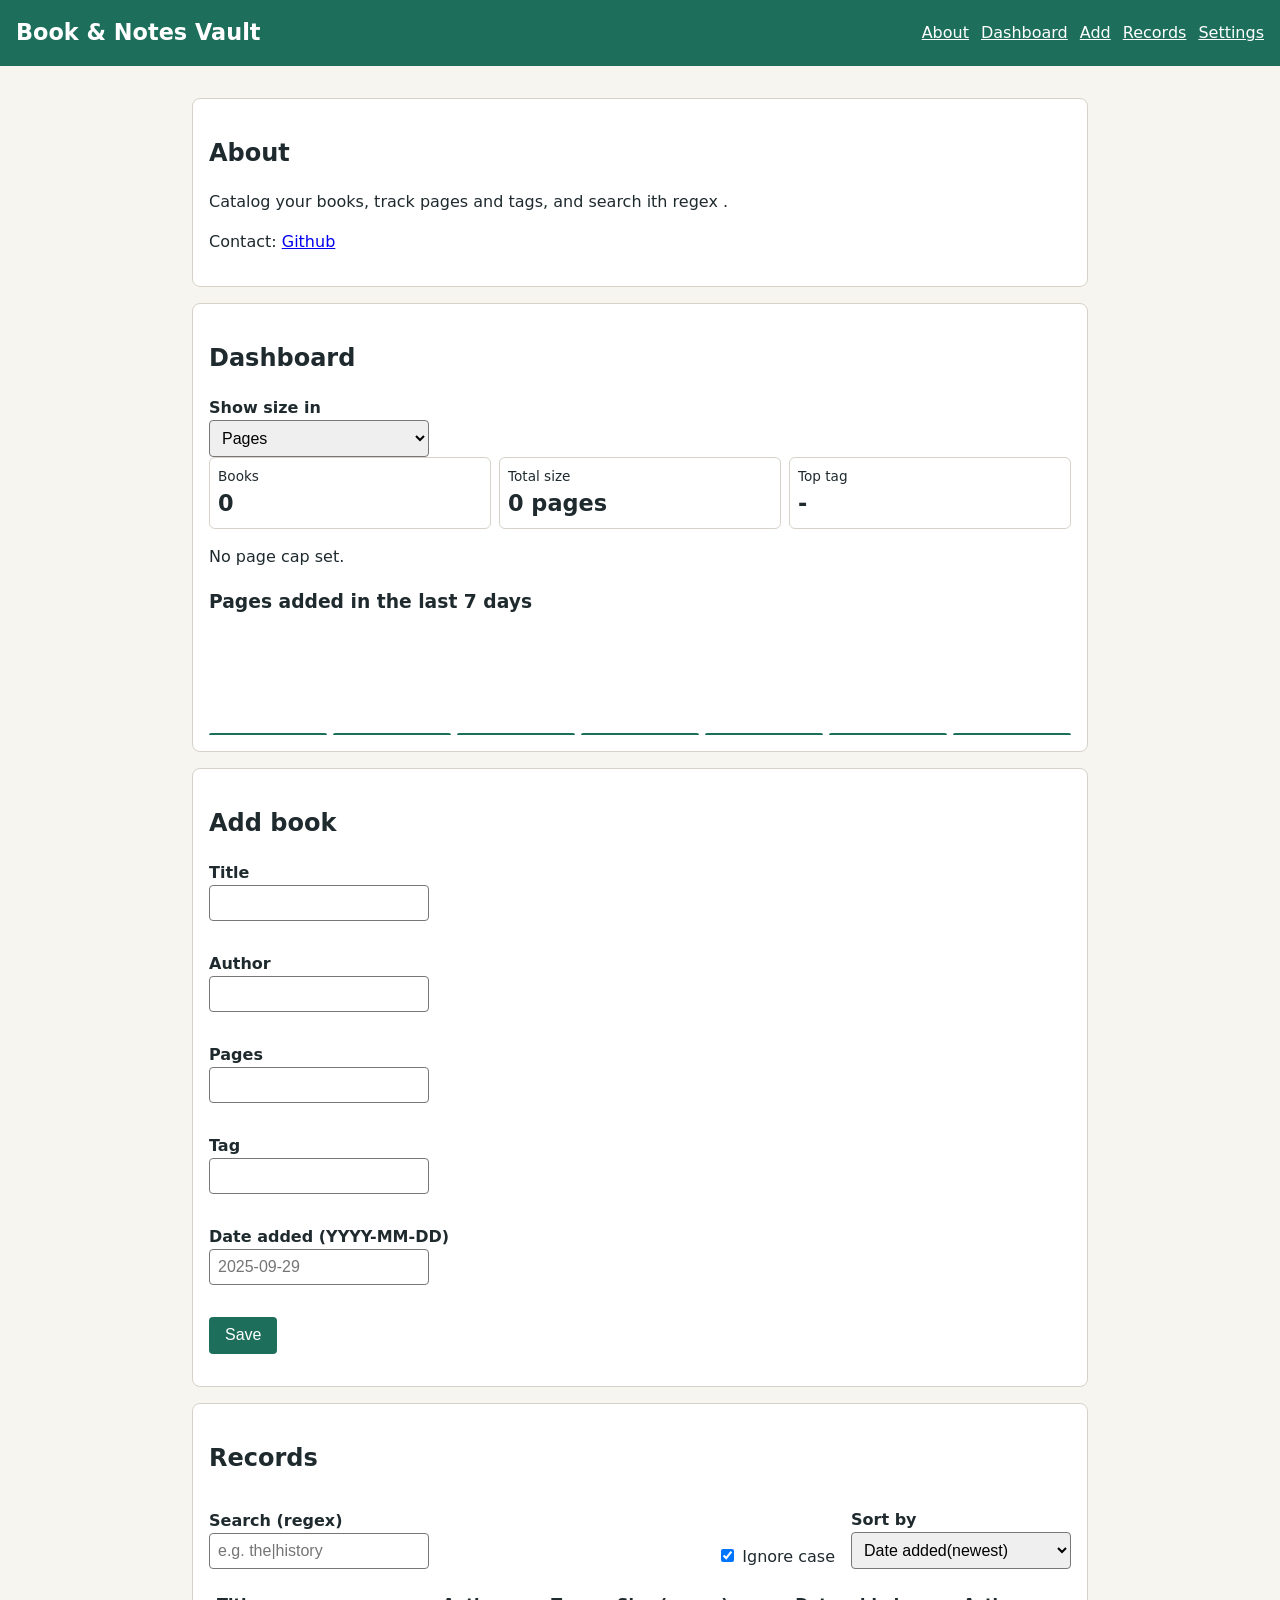
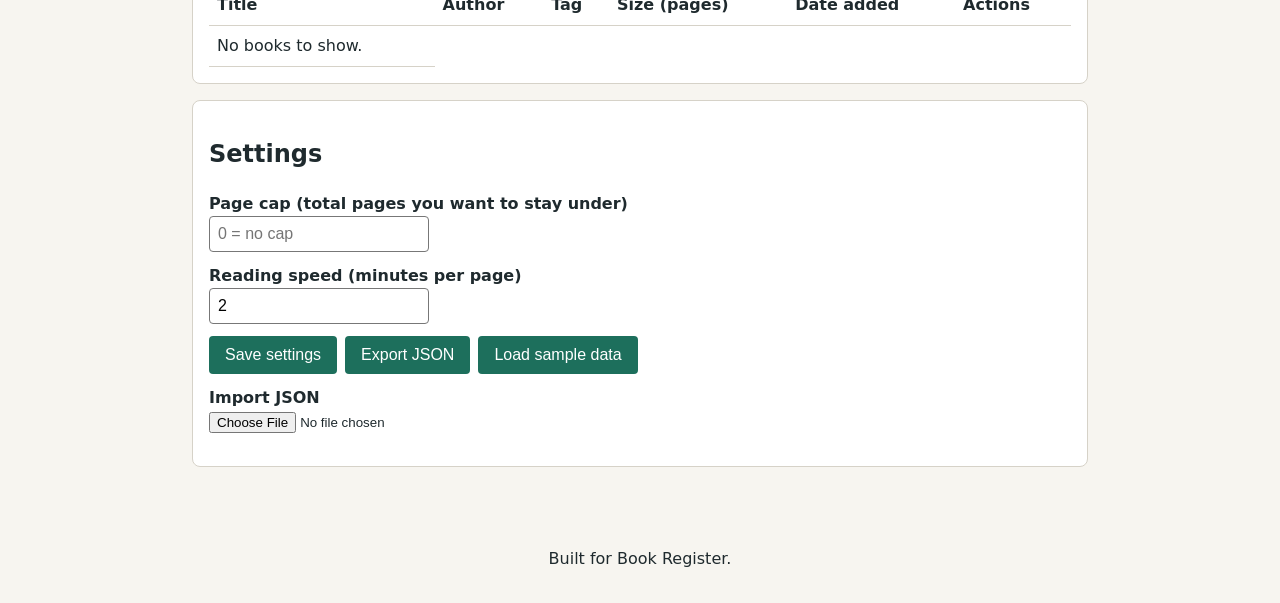
<file: index.html>
<!DOCTYPE html>
<html lang="en">
    <head>
      <meta charset="UTF-8">
      <meta name="viewport" content="width=device-width, initial-scale=1">
      <title>Book &amp; Notes Vault</title>
      <link rel="stylesheet" href="styles/main.css">
      <script type="module" src="scripts/main.js"></script>
    </head>
    <body>
        <a class="skip-link" href="#main">Skip to content</a>

        <header>
            <h1>Book &amp; Notes Vault</h1>
            <nav aria-label="Main">
            <ul>
                <li><a href="#about">About</a></li>
                <li><a href="#dashboard">Dashboard</a></li>
                <li><a href="#form-section">Add</a></li>
                <li><a href="#records">Records</a></li>
                <li><a href="#settings">Settings</a></li>
            </ul>
        </nav>
    </header>

        <main id="main">
            <section id="about">
                <h2>About</h2>
                <p>Catalog your books, track pages and tags, and search ith regex .</p>
                <p>Contact: <a href="https://github.com/ntakirutimanakelvin">Github</a></p>
            </section>

            <section id="dashboard">
                <h2>Dashboard</h2>
                <label for="show-unit">Show size in</label>
                <select id="show-unit">
                    <option value="pages">Pages</option>
                    <option value="minutes">Minutes (reading time)</option>
                    <option value="hours">Hours (reading time)</option>
                </select>
                <div class="stats">
                    <div class="stat"><span class="label">Books</span><strong id="stat-count">0</strong></div>
                    <div class="stat"><span class="label">Total size</span><strong id="stat-total">0</strong></div>
                    <div class="stat"><span class="label">Top tag</span><strong id="stat-top">-</strong></div>
                </div>
                
                <p id="cap-message" role="status" aria-live="polite"></p>
                <h3>Pages added in the last 7 days</h3>
                <div id="trend" class="trend" aria-label="Pages added in the last 7 days"></div>

            </section>
            <section id="form-section">
                <h2 id="form-title">Add book</h2>
                <form id="book-form" novalidate>
                    <input type="hidden" id="edit-id">

                    <label for="title">Title</label>
                    <input id="title" type="text" aria-describedby="title-error">
                    <span class="error" id="title-error"></span>

                    <label for="author">Author</label>
                    <input id="author" type="text" aria-describedby="author-error">
                    <span class="error" id="author-error"></span>

                    <label for="pages">Pages</label>
                    <input id="pages" type="text" inputmode="numeric" aria-describedby="pages-error">
                    <span class="error" id="pages-error"></span>

                    <label for="tag">Tag</label>
                    <input id="tag" type="text" list="tag-list" aria-describedby="tag-error">
                    <datalist id="tag-list">
                        <option value="Fiction"><option value="Science"><option value="History">

                        <option value="self-help"><option value="Notes"><option value="Other">

                    </datalist>
                    <span class="error" id="tag-error"></span>

                    <label for="dateAdded">Date added (YYYY-MM-DD)</label>
                    <input id="dateAdded" type="text" placeholder="2025-09-29" aria-describedby="dateAdded-error">
                    <span class="error" id="dateAdded-error"></span>

                    <div class="buttons">
                        <button type="submit">Save</button>
                        <button type="button" id="cancel-btn" hidden>Cancel edit</button>
                    </div>
                    <p id="form-status" role="status"></p>
                </form>
            </section>

            <section id="records">
                <h2>Records</h2>
                <div class="toolbar">
                <div>
                    <label for="search">Search (regex)</label>
                    <input id="search" type="text" placeholder="e.g. the|history">
                </div>
                <div>
                    <input id="case-toggle" type="checkbox" checked>
                    <label for="case-toggle" class="inline">Ignore case</label>
                </div>
                <div>
                    <label for="sort">Sort by</label>
                    <select id="sort">
                        <option value="date-desc">Date added(newest)</option>
                        <option value="date-asc">Date added(oldest)</option>
                        <option value="title-asc">Title A-Z</option>
                        <option value="title-desc">Title Z-A</option>
                        <option value="pages-asc">Pages low-high</option>
                        <option value="pages-desc">Pages high-low</option>
                    </select>
                </div>
            </div>
            <p id="search-status" role="status"></p>
            <table>
                <thead>
                    <tr><th>Title</th><th>Author</th><th>Tag</th><th id="size-head">Size</th><th>Date added</th><th>Actions</th></tr>

                </thead>
                <tbody id="rows"></tbody>
            </table>
            </section>

           <section id="settings">
            <h2>Settings</h2>
            <label for="cap">Page cap (total pages you want to stay under)</label>
            <input id="cap" type="text" inputmode="numeric" placeholder="0 = no cap">
            <label for="mpp">Reading speed (minutes per page)</label>
            <input id="mpp" type="text" inputmode="decimal">
            <div class="buttons">
               <button type="button" id="save-settings">Save settings</button>
               <button type="button" id="export-btn">Export JSON</button>
               <button type="button" id="seed-btn">Load sample data</button> 
            </div>
             <label for="import-file">Import JSON</label>
             <input id="import-file" type="file" accept=".json,application/json">
             <p id="settings-status" role="status"></p>
           </section>
        </main>
        <footer><p>Built for Book Register.</p></footer>
    </body>
</html>
</file>
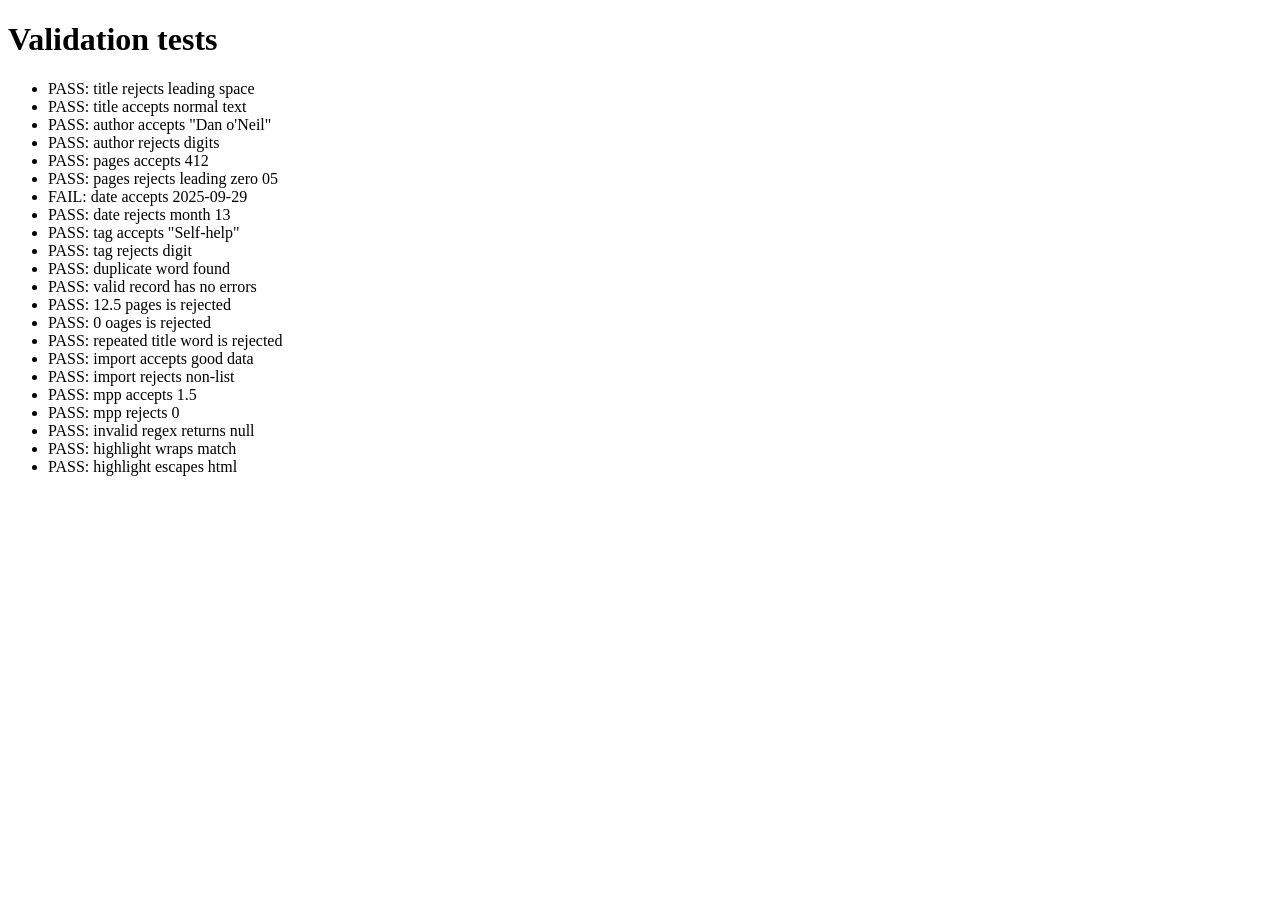
<file: tests.html>
<!DOCTYPE html>
<html lang="en">
    <head><meta charset="UTF-8"><title>Tests</title></head>
    <body>
        <h1>Validation tests</h1>
        <ul id="results"></ul>
        <script type="module">
            import { rules, validateRecord, validateImport, validateMpp } from './scripts/validators.js';
            import { compileRegex, highlight } from './scripts/search.js';

            const list = document.getElementById('results');
            function check(name, condition) {
                const li = document.createElement('li');
                li.textContent = (condition ? 'PASS: ' : 'FAIL: ') + name;
                list.appendChild(li);
            }
            const good = { title: 'Dune', author: 'Frank Herbert', pages: '412', tag: 'Fiction', dateAdded: '2025-01-01'};

            check('title rejects leading space', !rules.title.test(' Dune'));
            check('title accepts normal text', rules.title.test('Dune'));
            check('author accepts "Dan o\'Neil"', rules.author.test("Dan O'Neil"));
            check('author rejects digits', !rules.author.test('Dan2'));
            check('pages accepts 412', rules.pages.test('412'));
            check('pages rejects leading zero 05', !rules.pages.test('05'));
            check('date accepts 2025-09-29', rules.pages.test('2025-09-29'));
            check('date rejects month 13', !rules.pages.test('2025-13-01'));
            check('tag accepts "Self-help"', rules.tag.test('Self-help'));
            check('tag rejects digit', !rules.tag.test('Fiction2'));
            check('duplicate word found', rules.duplicateWord.test('the the cat'));
            check('valid record has no errors', Object.keys(validateRecord(good)).length === 0);
            check('12.5 pages is rejected', validateRecord({ ...good, pages: '12.5'}).pages !== undefined);
            check('0 oages is rejected', validateRecord({ ...good, pages: '0' }).pages !== undefined);
            check('repeated title word is rejected', validateRecord({ ...good, title:'Big big book' }).title !== undefined);
            check('import accepts good data', validateImport([{ id: 'a', title: 'T', author: 'A', pages: 5,tag: 'Notes',dateAdded: '2025-01-01' }]) === null);
            check('import rejects non-list', validateImport({}) !== null);
            check('mpp accepts 1.5', validateMpp('1.5') === null);
            check('mpp rejects 0', validateMpp('0') !== null);
            check('invalid regex returns null', compileRegex('(') === null);
            check('highlight wraps match', highlight('history', /sto/i) === 'hi<mark>sto</mark>ry');
            check('highlight escapes html', highlight('<b>', null) === '&lt;b&gt;');

        </script>
    </body>
</html>
</file>
<file: styles/main.css>
:root {
    --bg: #f7f5f0;
    --text: #1f2a2e;
    --accent: #1d6f5c;
    --danger: #b3261e;
    --card: #ffffff;
    --line: #d6d2c8;
}

* { box-sizing: border-box; }

body {
    margin: 0;
    font-family: system-ui, sans-serif;
    background: var(--bg);
    color: var(--text);
    line-height: 1.5;
}

.skip-link { position: absolute; left: -999px; background: #000; color: #fff; padding: 0.5rem; }
.skip-link:focus { left: 0; top: 0; z-index: 10; }

:focus-visible { outline: 3px solid #e0a100; outline-offset: 2px }

header { background: var(--accent); color: #fff; padding: 1rem; }
header h1 { margin: 0 0 0.5rem; font-size: 1.4rem; }
nav ul { list-style: none; margin: 0; padding: 0; display: flex; flex-wrap: wrap; gap: 0.75rem; }
nav a { color: #fff; }

main { padding: 1rem; max-width: 960px; margin: 0 auto; }
section { background: var(--card); border: 1px solid var(--line); border-radius: 8px; padding: 1rem; margin-bottom: 1rem; }

label { display: block; margin-top: 0.75rem; font-weight: 600; }
label.inline { display: inline; font-weight: normal; }
input[type="text"], select {width: 100%; padding: 0.5rem; border: 1px solid #777; border-radius: 4px; font-size: 1rem; }
.error { color: var(--danger); font-size: 0.9rem; display: block; min-height: 1.2rem; }

button { padding: 0.6rem 1rem; border: 0; border-radius: 4px; background: var(--accent); color: #fff; font-size: 1rem; cursor: pointer; transition: transform 0.15s; }
button:hover { transform: translateY(-1px); }
button.danger { background: var(--danger); }
.buttons { display: flex; gap: 0.5rem; flex-wrap: wrap; margin: 0.75rem 0; }

.stats { display: grid; gap: 0.5rem; }
.stat { border: 1px solid var(--line); border-radius: 6px; padding: 0.5rem; }
.stat .label { display: block; font-size: 0.85rem; margin: 0; font-weight: normal; }
.stat strong { font-size: 1.4rem; }

.ok { color: var(--accent); }
.over { color: var(--danger); font-weight: bold; }

.trend { display: flex; align-items: flex-end; gap: 6px; height: 100px }
.bar {flex: 1;background: var(--accent); min-height: 2px; border-radius: 3px 3px 0 0; transition: height 0.4s; }

table, thead, tbody, tr, td { display: block; }
thead { position: absolute; left: -999px; }
tr { border: 1px solid var(--line); border-radius: 6px; margin-bottom: 0.75rem; padding: 0.5rem; }
td::before { content: attr(data-label) ": "; font-weight: 600; }
mark { background: #ffe58a; }

footer { text-align: center; padding: 1rem; }

@media (prefers-reduced-motion: reduce) {
    * { transition: none !important}
}

@media (min-width: 768px) {
    .stats { grid-template-columns: repeat(3, 1fr); }
    .toolbar { display: flex; gap: 1rem; align-items: end; }
    .toolbar > div:first-child { flex: 1; }
    input[type="text"], select { width: auto; min-width: 220px; }
    header {display: flex; justify-content: space-between; align-items: center; }
    header h1 {margin: 0;}
}
@media (min-width: 1024px) {
    table {display: table; width:100%; border-collapse: collapse; }
    thead {display: table-header-group; position: static; }
    tbody{ display: table-row-group; }
    tr {display: table-row; border: 0;padding: 0; margin: 0; }
    th, td {display: table-cell; padding: 0.5rem; border-bottom: 1px solid var(--line); text-align: left; }
    td::before {content: none; }
    main {padding: 2rem; }
}

fieldset { border: 1px solid var(--line); border-radius: 6px; margin:1rem 0; }
</file>
